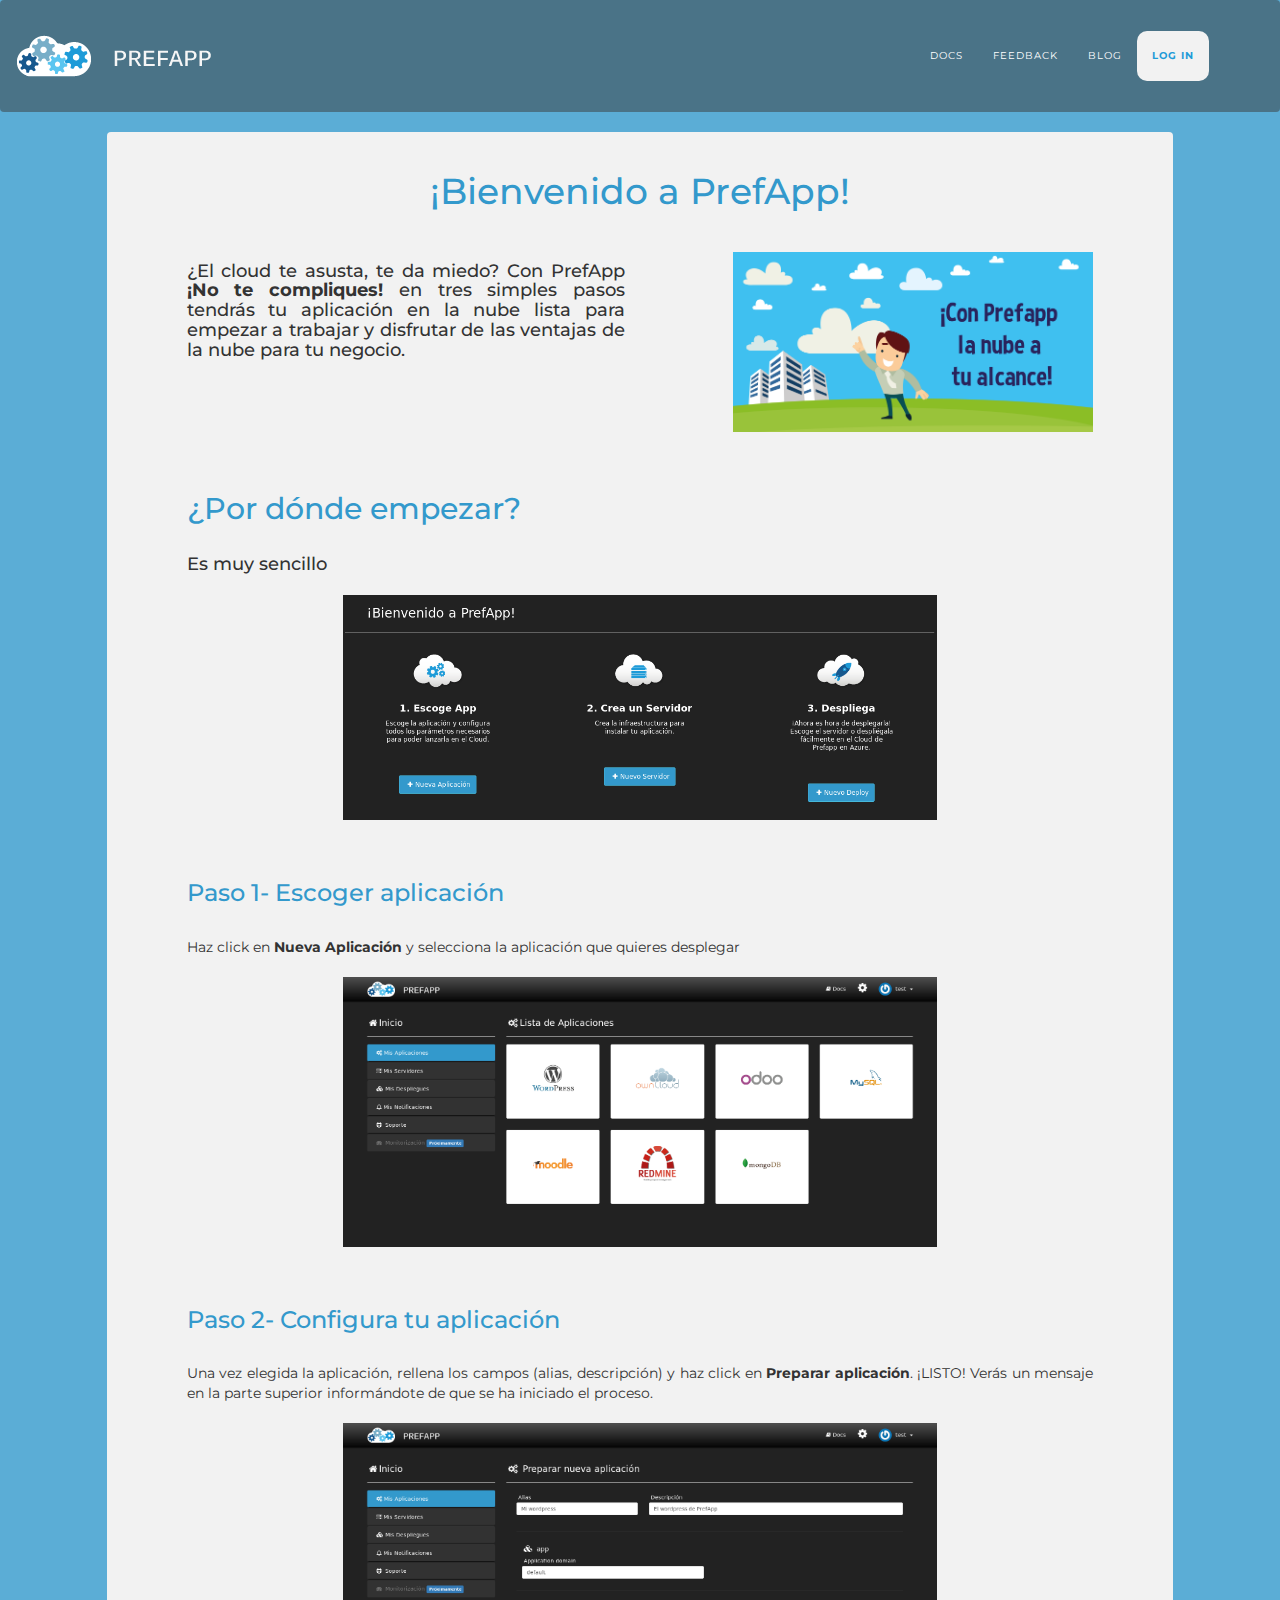
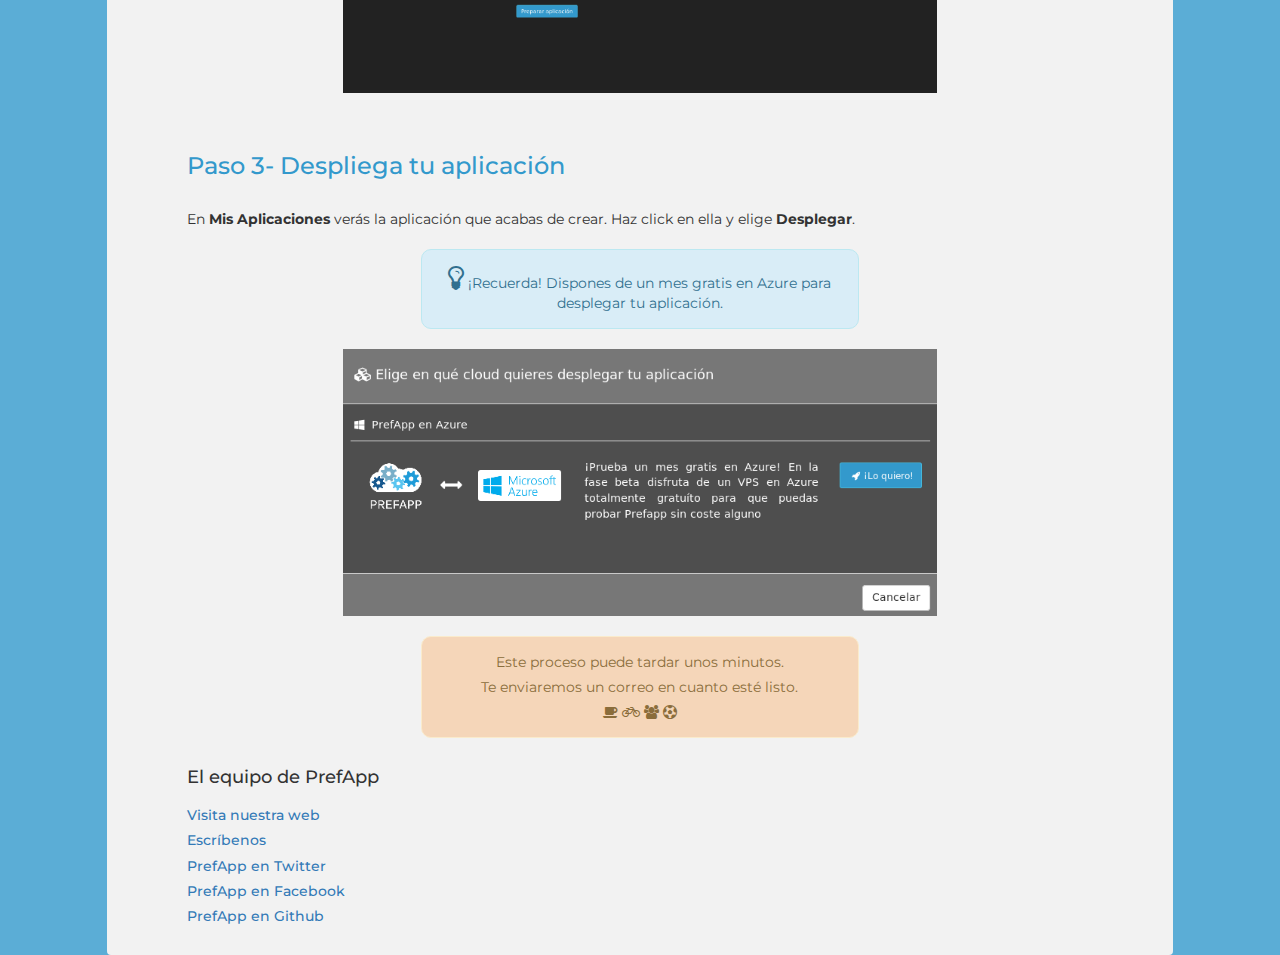
<file: index.html>
<!DOCTYPE html>
<html lang="en">
<head>

    <meta charset="utf-8">
    <meta http-equiv="X-UA-Compatible" content="IE=edge">
    <meta name="viewport" content="width=device-width, initial-scale=1">
    <meta name="author" content="Prefapp">

    <title> Prefapp - Docs </title>

    <!-- Bootstrap Core CSS -->
    <link href="css/bootstrap.min.css" rel="stylesheet">

    <!-- Custom CSS -->
    <link href="css/docs.css" rel="stylesheet">
	
	  <!-- Favicon -->
    <link href="img/favicon_gear.png" rel="shortcut icon">
    

    <!-- Custom Fonts -->
    <link href="font-awesome/css/font-awesome.min.css" rel="stylesheet" type="text/css">
    <link href="http://fonts.googleapis.com/css?family=Lora:400,700,400italic,700italic" rel="stylesheet" type="text/css">
    <link href="http://fonts.googleapis.com/css?family=Montserrat:400,700" rel="stylesheet" type="text/css">

    <!-- HTML5 Shim and Respond.js IE8 support of HTML5 elements and media queries -->
    <!-- WARNING: Respond.js doesn't work if you view the page via file:// -->
    <!--[if lt IE 9]>
        <script src="https://oss.maxcdn.com/libs/html5shiv/3.7.0/html5shiv.js"></script>
        <script src="https://oss.maxcdn.com/libs/respond.js/1.4.2/respond.min.js"></script>
    <![endif]-->

</head>

<body id="page-top">

    <!-- Navigation -->
    <nav class="navbar navbar-custom" role="navigation">
        <div class="container-fluid">
            <div class="navbar-header">
                <button type="button" class="navbar-toggle" data-toggle="collapse" data-target=".navbar-main-collapse">
                    <i class="fa fa-bars"></i>
                </button>
                <a href="http://prefapp.in"><img src="img/logo_web.png"></></a>
            </div>

           <!-- Collect the nav links, forms, and other content for toggling-->
            <div class="collapse navbar-collapse navbar-right navbar-main-collapse">
              <div>
                <ul class="nav navbar-nav nav-top">
                    <li>
                        <a  href="http://prefapp.github.io/">Docs</a>
                    </li>
                    <li>
                        <a href="http://feedback.prefapp.in/">Feedback</a>
                    </li>
                    <li>
                        <a target="_blank" href="http://blog.prefapp.in/">Blog</a>
                    </li>
                    <li>
                        <a class="a_panel" href="https://panel.prefapp.in/">Log in</a>
                    </li>
        
                </ul>
            </div>
            <!--<div>
                <ul class="nav navbar-nav nav-bottom">
                    <li>
                        <a href="http://prefapp.in/index.html?#ofrecemos">¿Qué te ofrecemos?</a>
                    </li>
                    <li>
                        <a href="http://prefapp.in/index.html?#caracteristicas">Características</a>
                    </li>

                    <li>
                        <a href="http://prefapp.in/index.html?#tecnoloxia">¿Qué usamos?</a>
                    </li>
                    <li>
                        <a href="http://prefapp.in/index.html?#quen">¿Para quién?</a>
                    </li>
                    <li>
                        <a href="http://prefapp.in/index.html?#about">Sobre nosotros</a>
                    </li>
                    <li>
                        <a href="http://prefapp.in/index.html?#contact">Contacto</a>
                    </li>
                </ul>
              </div>
            </div>-->
             <!--/.navbar-collapse-->
        </div>
         <!-- /.container-->
    </nav>

    <div>
      <div class="container-fluid">
        <div class="row">
<!--
          <div class="col-md-2 col-xs-12">
                <ul class="nav nav-pills nav-stacked nav-docs">
                  <li><a>Tour inicial</a></li>
                  <li><a>Crear Aplicación</a></li>
                  <li><a>Desplegar Aplicación</a></li>
                  <li><a>Crear Servidor</a></li>
                </ul>
          </div>-->

          <div class="col-md-10 col-md-offset-1 col-xs-10 col-xs-offset-1 lenzo">
              
              <h1 class="welcome"> ¡Bienvenido a PrefApp!</h1>
                  <div class="row">
                    <div class="col-md-6 col-xs-12">
                      <h4> ¿El cloud te asusta, te da miedo? Con PrefApp <b>¡No te compliques!</b> 
                      en tres simples pasos tendrás tu aplicación en la nube lista para empezar a trabajar y disfrutar de las ventajas de la nube para tu negocio. </h4>
                    </div>
                    <div class="col-md-5 col-md-offset-1 col-xs-12">
                      <img class="img-responsive" src="img/nube_a_tu_alcance.png"></>
                    </div>
                  </div>
              <h2>¿Por dónde empezar?</h2>
                      <h4>Es muy sencillo </h4>
                  <div class="row">
                    <div class="col-md-8 col-md-offset-2 col-xs-12">
                      <img class="img-responsive" src="img/wizard_panel_0.png"></>
                    </div>
                  </div>
              
              <h3>Paso 1- Escoger aplicación</h3>
                <p> Haz click en <b> Nueva Aplicación</b> y selecciona la aplicación que quieres desplegar </p>
                  <div class="row">
                    <div class="col-md-8 col-md-offset-2 col-xs-12">
                      <img class="img-responsive" src="img/escolle_app.png"></>
                    </div>
                  </div>

              <h3>Paso 2- Configura tu aplicación</h3>
                <p> Una vez elegida la aplicación, rellena los campos (alias, descripción) y haz click en <b>Preparar aplicación</b>. ¡LISTO! Verás un mensaje en la parte superior informándote de que se ha iniciado el proceso.</p>
                  <div class="row">
                    <div class="col-md-8 col-md-offset-2 col-xs-12">
                      <img class="img-responsive" src="img/configura_app.png"></>
                    </div>
                  </div>

              <h3>Paso 3- Despliega tu aplicación</h3>
                <p> En <b>Mis Aplicaciones</b> verás la aplicación que acabas de crear. Haz click en ella y elige <b>Desplegar</b>.</p>
                  <div class="row">
                    <div class="col-md-6 col-md-offset-3 col-xs-12">
                       <div class="alert alert-info">
                         <p> <i class="fa fa-2x fa-lightbulb-o"></i> ¡Recuerda! Dispones de un mes gratis en Azure para desplegar tu aplicación. </p>
                       </div>
                    </div>
                  </div>
                  <div class="row">
                    <div class="col-md-8 col-md-offset-2 col-xs-12">
                      <img class="img-responsive" src="img/modal_peque.png"></>
                    </div>
                  </div>
                  <div class="row">
                    <div class="col-md-6 col-md-offset-3 col-xs-12">
                       <div class="alert alert-warning">
                            <p>Este proceso puede tardar unos minutos.</p>
                            <p> Te enviaremos un correo en cuanto esté listo. </p>
                            <p>
                              <i class="fa fa-coffee"></i> 
                              <i class="fa fa-bicycle"></i>
                              <i class="fa fa-users"></i> 
                              <i class="fa fa-futbol-o"></i>
                            </p>
                       </div>
                    </div>
                  </div>
              <footer>
                <div class="row">
                  <div class="col-md-6 col-xs-12">
                      <h4>El equipo de PrefApp</h4>
                      <h5><a href="http://prefapp.in/" target="_blank">Visita nuestra web</a></h5>
                      <h5> <a href="mailto:info@prefapp.in">Escríbenos</a></h5>
                      <h5><a href="https://twitter.com/prefapp" target="_blank">PrefApp en Twitter</a></h5>
                      <h5><a href="https://www.facebook.com/prefapp" target="_blank">PrefApp en Facebook</a></h5>
                      <h5><a href="https://github.com/prefapp" target="_blank">PrefApp en Github</a></h5>
                  </div>
                  </div>
                </div> 
            </footer>
          </div>
        </div>
      </div>
    </div>

    <!-- jQuery -->
    <script src="js/jquery.js"></script>

    <!-- Bootstrap Core JavaScript -->
    <script src="js/bootstrap.min.js"></script>

    <!-- Plugin JavaScript -->
    <script src="js/jquery.easing.min.js"></script>



</body>

</html>
</file>
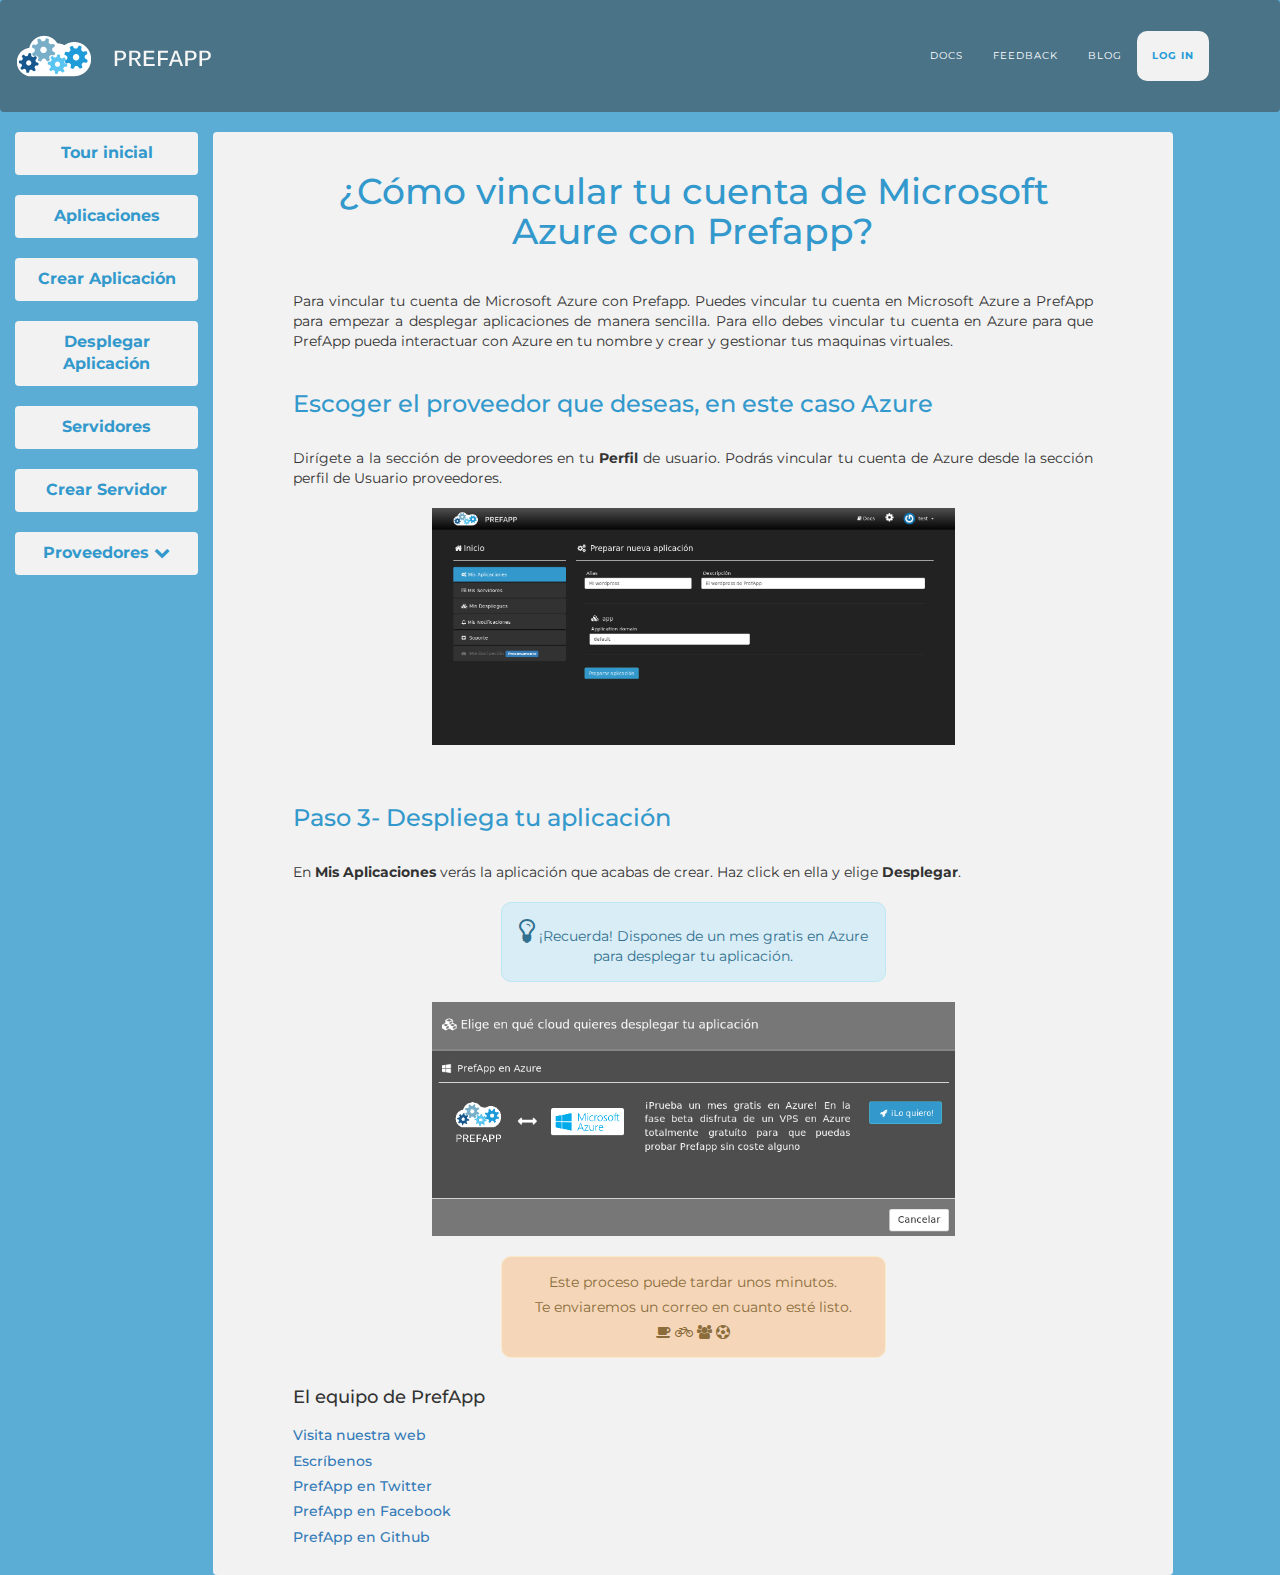
<file: link_provider_azure.html>
<!DOCTYPE html>
<html lang="en">
<head>

    <meta charset="utf-8">
    <meta http-equiv="X-UA-Compatible" content="IE=edge">
    <meta name="viewport" content="width=device-width, initial-scale=1">
    <meta name="author" content="Prefapp">

    <title> Prefapp - Docs </title>

    <!-- Bootstrap Core CSS -->
    <link href="css/bootstrap.min.css" rel="stylesheet">

    <!-- Custom CSS -->
    <link href="css/docs.css" rel="stylesheet">
	
	  <!-- Favicon -->
    <link href="img/favicon_gear.png" rel="shortcut icon">
    

    <!-- Custom Fonts -->
    <link href="font-awesome/css/font-awesome.min.css" rel="stylesheet" type="text/css">
    <link href="http://fonts.googleapis.com/css?family=Lora:400,700,400italic,700italic" rel="stylesheet" type="text/css">
    <link href="http://fonts.googleapis.com/css?family=Montserrat:400,700" rel="stylesheet" type="text/css">

    <!-- HTML5 Shim and Respond.js IE8 support of HTML5 elements and media queries -->
    <!-- WARNING: Respond.js doesn't work if you view the page via file:// -->
    <!--[if lt IE 9]>
        <script src="https://oss.maxcdn.com/libs/html5shiv/3.7.0/html5shiv.js"></script>
        <script src="https://oss.maxcdn.com/libs/respond.js/1.4.2/respond.min.js"></script>
    <![endif]-->

</head>

<body id="page-top">

    <!-- Navigation -->
    <nav class="navbar navbar-custom" role="navigation">
        <div class="container-fluid">
            <div class="navbar-header">
                <button type="button" class="navbar-toggle" data-toggle="collapse" data-target=".navbar-main-collapse">
                    <i class="fa fa-bars"></i>
                </button>
                <a href="http://prefapp.in"><img src="img/logo_web.png"></></a>
            </div>

           <!-- Collect the nav links, forms, and other content for toggling-->
            <div class="collapse navbar-collapse navbar-right navbar-main-collapse">
              <div>
                <ul class="nav navbar-nav nav-top">
                    <li>
                        <a  href="http://prefapp.github.io/">Docs</a>
                    </li>
                    <li>
                        <a href="http://feedback.prefapp.in/">Feedback</a>
                    </li>
                    <li>
                        <a target="_blank" href="http://blog.prefapp.in/">Blog</a>
                    </li>
                    <li>
                        <a class="a_panel" href="https://panel.prefapp.in/">Log in</a>
                    </li>
        
                </ul>
            </div>
            <!--<div>
                <ul class="nav navbar-nav nav-bottom">
                    <li>
                        <a href="http://prefapp.in/index.html?#ofrecemos">¿Qué te ofrecemos?</a>
                    </li>
                    <li>
                        <a href="http://prefapp.in/index.html?#caracteristicas">Características</a>
                    </li>

                    <li>
                        <a href="http://prefapp.in/index.html?#tecnoloxia">¿Qué usamos?</a>
                    </li>
                    <li>
                        <a href="http://prefapp.in/index.html?#quen">¿Para quién?</a>
                    </li>
                    <li>
                        <a href="http://prefapp.in/index.html?#about">Sobre nosotros</a>
                    </li>
                    <li>
                        <a href="http://prefapp.in/index.html?#contact">Contacto</a>
                    </li>
                </ul>
              </div>
            </div>-->
             <!--/.navbar-collapse-->
        </div>
         <!-- /.container-->
    </nav>

    <div>
      <div class="container-fluid">
        <div class="row">

          <div class="col-md-2 col-xs-12">
                <ul class="nav nav-pills nav-stacked nav-docs">
                  <li><a>Tour inicial</a></li> 
                  <li><a>Aplicaciones</a></li> 
                  <li><a>Crear Aplicación</a></li> 
                  <li><a>Desplegar Aplicación</a></li>
                  <li><a>Servidores</a></li>
                  <li><a>Crear Servidor</a></li>
                  <li class="has_submenu"><a>Proveedores <i class="fa fa-chevron-down"></i> </a>
                    <ul class="nav-sub nav nav-pills nav-stacked nav-docs">
                       <li><a>Vincular Azure</a></li>
                       <li><a>Vincular Linode</a></li>
                       <li><a>Vincular Digital Ocean</a></li>
                    </ul>
                  </li>
                </ul>
          </div>

          <div class="col-md-9 col-xs-10 lenzo">
              
              <h1 class="welcome"> ¿Cómo vincular tu cuenta de Microsoft Azure con Prefapp?</h1>
                <p>Para vincular tu cuenta de Microsoft Azure con Prefapp. Puedes vincular tu cuenta en Microsoft Azure a PrefApp para empezar a desplegar aplicaciones de manera sencilla. Para ello debes vincular tu cuenta en Azure para que PrefApp pueda interactuar con Azure en tu nombre y crear y gestionar tus maquinas virtuales. 
                </p>
              
              <h3>Escoger el proveedor que deseas, en este caso Azure</h3>
                <p> Dirígete a la sección de proveedores en tu <b>Perfil </b> de usuario. Podrás vincular tu cuenta de Azure desde la sección perfil de Usuario proveedores. </p>
                  <div class="row">
                    <div class="col-md-8 col-md-offset-2 col-xs-12">
                      <img class="img-responsive" src="img/configura_app.png"></>
                    </div>
                  </div>

              <h3>Paso 3- Despliega tu aplicación</h3>
                <p> En <b>Mis Aplicaciones</b> verás la aplicación que acabas de crear. Haz click en ella y elige <b>Desplegar</b>.</p>
                  <div class="row">
                    <div class="col-md-6 col-md-offset-3 col-xs-12">
                       <div class="alert alert-info">
                         <p> <i class="fa fa-2x fa-lightbulb-o"></i> ¡Recuerda! Dispones de un mes gratis en Azure para desplegar tu aplicación. </p>
                       </div>
                    </div>
                  </div>
                  <div class="row">
                    <div class="col-md-8 col-md-offset-2 col-xs-12">
                      <img class="img-responsive" src="img/modal_peque.png"></>
                    </div>
                  </div>
                  <div class="row">
                    <div class="col-md-6 col-md-offset-3 col-xs-12">
                       <div class="alert alert-warning">
                            <p>Este proceso puede tardar unos minutos.</p>
                            <p> Te enviaremos un correo en cuanto esté listo. </p>
                            <p>
                              <i class="fa fa-coffee"></i> 
                              <i class="fa fa-bicycle"></i>
                              <i class="fa fa-users"></i> 
                              <i class="fa fa-futbol-o"></i>
                            </p>
                       </div>
                    </div>
                  </div>
              <footer>
                <div class="row">
                  <div class="col-md-6 col-xs-12">
                      <h4>El equipo de PrefApp</h4>
                      <h5><a href="http://prefapp.in/" target="_blank">Visita nuestra web</a></h5>
                      <h5> <a href="mailto:info@prefapp.in">Escríbenos</a></h5>
                      <h5><a href="https://twitter.com/prefapp" target="_blank">PrefApp en Twitter</a></h5>
                      <h5><a href="https://www.facebook.com/prefapp" target="_blank">PrefApp en Facebook</a></h5>
                      <h5><a href="https://github.com/prefapp" target="_blank">PrefApp en Github</a></h5>
                  </div>
                  </div>
                </div> 
            </footer>
          </div>
        </div>
      </div>
    </div>

    <!-- jQuery -->
    <script src="js/jquery.js"></script>

    <!-- Bootstrap Core JavaScript -->
    <script src="js/bootstrap.min.js"></script>

    <!-- Plugin JavaScript -->
    <script src="js/jquery.easing.min.js"></script>



</body>

</html>
</file>
<file: css/docs.css>
/*CSS */

body, html{
/*background-color: #82c2e0;*/
background-color: #5badd6;
	font-size:14px;
  font-family: Montserrat,"Helvetica Neue",Helvetica,Arial,sans-serif;
}


/***********************
	BARRA MENU
***********************/
.navbar-header img{
  margin-top:20px;  
}

.navbar.navbar-custom{
	background:rgba(58, 58, 58, 0.51);
  padding:10px 0px;
}

.navbar-custom.top-nav-collapse{
	background:#333333;
}
.nav.navbar-nav.nav-top{
  margin-right:40px; 
  float:right;
  margin-top:20px;
}

.nav.navbar-nav.nav-top > li > a {
	font-size:10px; 
}
.nav.navbar-nav.nav-top > li > a.a_panel{
	background-color: #f2f2f2;
  border-radius:10px;
  color: #1e9bd8;
  font-weight:bold;
}


ul.navbar-nav.nav > li > a{
  color: #fff;
  text-transform: uppercase;
	font-size:12px;
  font-family: Montserrat,"Helvetica Neue",Helvetica,Arial,sans-serif;
  letter-spacing: 1px;
}

ul.navbar-nav.nav > li > a:hover{
  color: rgba(255, 255, 255, 0.8);
  background-color: transparent;
}

ul.navbar-nav.nav > li > a:focus,
ul.navbar-nav.nav > li > a:visited{
  color: rgba(255, 255, 255, 0.8);
  background-color: transparent;
}

.navbar-toggle{
  color:white;
  margin-top:20px;
}

/*NAV LATERAL DOCS*/

.nav.nav-pills.nav-stacked.nav-docs li a{
  color: #39c;
  background-color: #f2f2f2;
  text-align:center;
  font-size:16px;
  font-weight:bold;
  margin-bottom:20px; 
  cursor:pointer;
}
.nav.nav-pills.nav-stacked.nav-docs li ul.nav-sub{
  display:none;
}
.nav.nav-pills.nav-stacked.nav-docs li.has_submenu:hover > ul.nav-sub{
  display:block;
}

/* LENZO */ 
.lenzo{
  box-sizing:border-box;
  padding:20px 80px;
  border-radius:4px;
  text-align:justify;
  background-color: #f2f2f2;
}
img{
  margin-bottom:20px;
}

.alert{ 
  border-radius:10px;
  text-align:center;
}

  .alert-warning{
    background-color: #f5d6b9;
  }

/**************
   TIPOGRAFIA 
***************/
h1.welcome{
  text-align:center;
  color:#39c;
  margin-bottom:40px;
}

h2, h3{
  color:#39c;
  margin-top:40px;
  margin-bottom:30px;
  text-align:left;
}

h4{
  margin-bottom:20px;
  
}

p{
  margin-bottom:20px;
}
</file>
